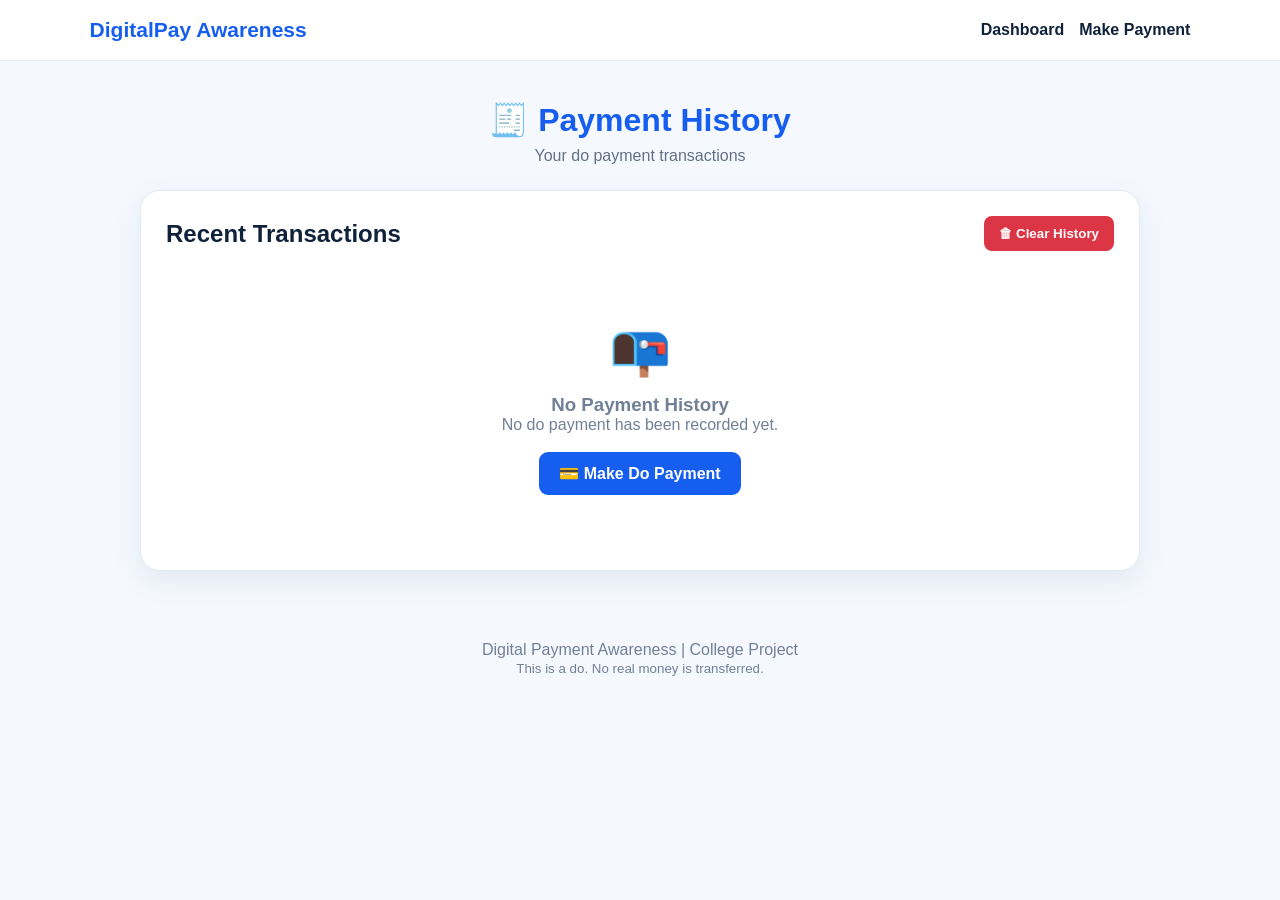
<file: payment-history.html>
<!DOCTYPE html>
<html lang="en">

<head>

    <meta charset="UTF-8">

    <meta
        name="viewport"
        content="width=device-width, initial-scale=1.0"
    >

    <title>Payment History | DigitalPay Awareness</title>

    <style>

        * {
            box-sizing: border-box;
            margin: 0;
            padding: 0;
        }

        body {
            font-family: Arial, sans-serif;
            background: #f5f8ff;
            color: #10213a;
        }

        .navbar {
            background: white;
            padding: 18px 7%;
            border-bottom: 1px solid #e4eaf2;

            display: flex;
            justify-content: space-between;
            align-items: center;
        }

        .logo {
            font-size: 21px;
            font-weight: bold;
            color: #155eef;
        }

        .nav-links {
            display: flex;
            gap: 15px;
        }

        .nav-links a {
            text-decoration: none;
            color: #10213a;
            font-weight: bold;
        }

        .container {
            width: 92%;
            max-width: 1000px;
            margin: 40px auto;
        }

        .title {
            text-align: center;
            margin-bottom: 25px;
        }

        .title h1 {
            color: #155eef;
            margin-bottom: 8px;
        }

        .title p {
            color: #617086;
        }

        .card {
            background: white;
            padding: 25px;
            border-radius: 20px;
            border: 1px solid #e4eaf2;

            box-shadow:
                0 10px 30px
                rgba(18,46,82,.08);
        }

        .top {
            display: flex;
            justify-content: space-between;
            align-items: center;
            margin-bottom: 20px;
        }

        .clear-btn {
            background: #dc3545;
            color: white;
            border: none;
            padding: 10px 15px;
            border-radius: 8px;
            cursor: pointer;
            font-weight: bold;
        }

        .payment {
            border: 1px solid #e1e7ef;
            border-radius: 14px;
            padding: 18px;
            margin-bottom: 15px;
            background: #fafcff;
        }

        .payment-top {
            display: flex;
            justify-content: space-between;
            align-items: center;
            margin-bottom: 15px;
        }

        .receiver {
            font-size: 18px;
            font-weight: bold;
        }

        .status {
            background: #d1e7dd;
            color: #0f5132;
            padding: 6px 10px;
            border-radius: 20px;
            font-size: 13px;
            font-weight: bold;
        }

        .details {
            display: grid;
            grid-template-columns: repeat(2, 1fr);
            gap: 12px;
        }

        .detail {
            padding: 8px 0;
        }

        .label {
            color: #718096;
            font-size: 13px;
            margin-bottom: 4px;
        }

        .value {
            font-weight: bold;
        }

        .amount {
            color: #155eef;
            font-size: 19px;
        }

        .empty {
            text-align: center;
            padding: 50px 20px;
            color: #718096;
        }

        .empty-icon {
            font-size: 50px;
            margin-bottom: 15px;
        }

        .pay-btn {
            display: inline-block;
            margin-top: 18px;
            padding: 12px 20px;
            background: #155eef;
            color: white;
            text-decoration: none;
            border-radius: 9px;
            font-weight: bold;
        }

        footer {
            text-align: center;
            padding: 30px;
            color: #718096;
        }

        @media(max-width:650px) {

            .navbar {
                flex-direction: column;
                gap: 12px;
            }

            .details {
                grid-template-columns: 1fr;
            }

            .payment-top {
                flex-direction: column;
                align-items: flex-start;
                gap: 10px;
            }

            .top {
                flex-direction: column;
                align-items: flex-start;
                gap: 15px;
            }

        }

    </style>

</head>


<body>


<nav class="navbar">

    <div class="logo">
        DigitalPay Awareness
    </div>

    <div class="nav-links">

        <a href="dashboard.html">
            Dashboard
        </a>

        <a href="payment.html">
            Make Payment
        </a>

    </div>

</nav>



<div class="container">

    <div class="title">

        <h1>
            🧾 Payment History
        </h1>

        <p>
            Your do payment transactions
        </p>

    </div>


    <div class="card">

        <div class="top">

            <h2>
                Recent Transactions
            </h2>

            <button
                class="clear-btn"
                onclick="clearHistory()"
            >
                🗑 Clear History
            </button>

        </div>


        <div id="history"></div>

    </div>

</div>



<footer>

    <p>
        Digital Payment Awareness |
        College Project
    </p>

    <p>
        <small>
            This is a do. No real money is transferred.
        </small>
    </p>

</footer>



<script>


/* ==========================================
   LOAD PAYMENT HISTORY
========================================== */

function loadHistory() {

    const history =
        document.getElementById("history");


    /*
       Get saved payments from browser
    */

    const payments =
        JSON.parse(
            localStorage.getItem("demoPayments")
        ) || [];


    console.log(
        "Payments found:",
        payments
    );


    history.innerHTML = "";


    /* ==========================================
       NO PAYMENTS
    ========================================== */

    if (payments.length === 0) {

        history.innerHTML = `

            <div class="empty">

                <div class="empty-icon">
                    📭
                </div>

                <h3>
                    No Payment History
                </h3>

                <p>
                    No do payment has been
                    recorded yet.
                </p>

                <a
                    href="payment.html"
                    class="pay-btn"
                >
                    💳 Make Do Payment
                </a>

            </div>

        `;

        return;
    }


    /* ==========================================
       DISPLAY PAYMENTS
    ========================================== */

    payments.forEach(function(payment) {

        const item =
            document.createElement("div");


        item.className = "payment";


        item.innerHTML = `

            <div class="payment-top">

                <div class="receiver">

                    🏪
                    ${escapeHTML(payment.receiver)}

                </div>

                <div class="status">

                    ✓ ${escapeHTML(payment.status)}

                </div>

            </div>


            <div class="details">


                <div class="detail">

                    <div class="label">
                        Transaction ID
                    </div>

                    <div class="value">

                        ${escapeHTML(payment.id)}

                    </div>

                </div>



                <div class="detail">

                    <div class="label">
                        Amount
                    </div>

                    <div class="value amount">

                        ₹${Number(payment.amount).toFixed(2)}

                    </div>

                </div>



                <div class="detail">

                    <div class="label">
                        Sender
                    </div>

                    <div class="value">

                        ${escapeHTML(payment.name)}

                    </div>

                </div>



                <div class="detail">

                    <div class="label">
                        UPI ID
                    </div>

                    <div class="value">

                        ${escapeHTML(payment.upi)}

                    </div>

                </div>



                <div class="detail">

                    <div class="label">
                        Payment Method
                    </div>

                    <div class="value">

                        ${escapeHTML(payment.method)}

                    </div>

                </div>



                <div class="detail">

                    <div class="label">
                        Date & Time
                    </div>

                    <div class="value">

                        ${escapeHTML(payment.date)}

                    </div>

                </div>


            </div>

        `;


        history.appendChild(item);

    });

}



/* ==========================================
   CLEAR HISTORY
========================================== */

function clearHistory() {

    const payments =
        JSON.parse(
            localStorage.getItem("demoPayments")
        ) || [];


    if (payments.length === 0) {

        alert(
            "Payment history is already empty."
        );

        return;
    }


    const answer =
        confirm(
            "Are you sure you want to delete all payment history?"
        );


    if (answer) {

        localStorage.removeItem(
            "demoPayments"
        );


        loadHistory();


        alert(
            "Payment history deleted."
        );

    }

}



/* ==========================================
   SECURITY FUNCTION
========================================== */

function escapeHTML(value) {

    const div =
        document.createElement("div");

    div.textContent =
        String(value ?? "");

    return div.innerHTML;

}



/* ==========================================
   START
========================================== */

loadHistory();


</script>

</body>

</html>
</file>
